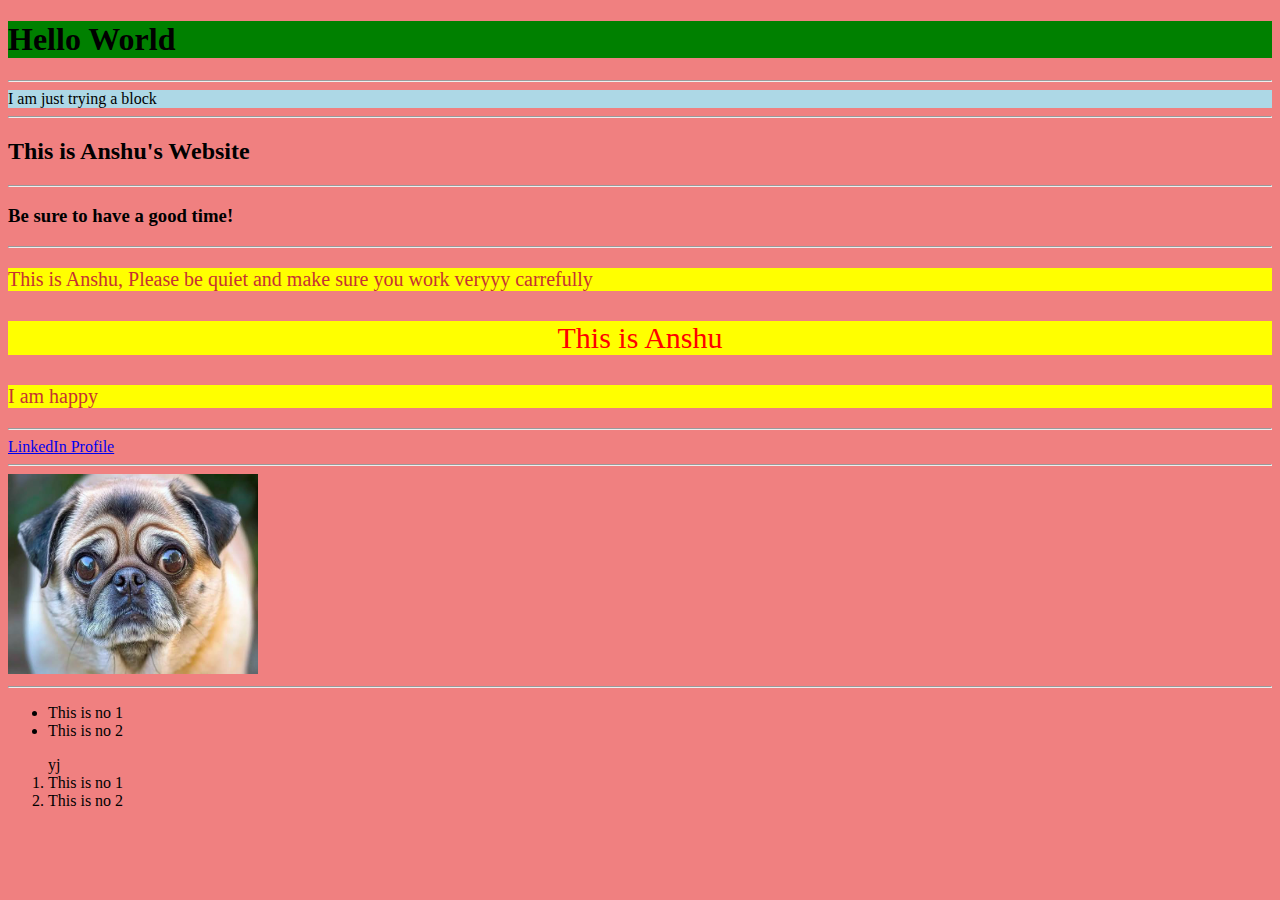
<file: index.html>
<!DOCTYPE html>
<html lang="en">
  <head>
    <link rel="stylesheet" href="style.css">

      <link rel="shortcut icon" href="images/pug.jpeg" type="image/x-icon">

    <meta charset="UTF-8" />
    <meta name="viewport" content="width=device-width, initial-scale=1.0" />
    <title>Web Development</title>
      <style>x
      p{
        font-size:30px;
        color:red;
      }
    </style>
  </head>
  <body>

    <h1>Hello World</h1>
    <hr />
    <div class="abc">I am just trying a block</div>
    <hr />
    <h2>This is Anshu's Website</h2>
    <hr />
    <h3>Be sure to have a good time!</h3>
    <hr />
    <p>
      This is Anshu, Please be quiet and make sure you work veryyy carrefully
      <p style="color:red; font-size:30px; text-align:center;"> This is Anshu</p>
    </p>
    <p>I am happy</p>
    <hr />
    <a href="https://www.linkedin.com/in/anshu-regmi/">LinkedIn Profile</a>
    <hr />
    <img height="200" width="250" src="images/pug.jpeg" alt="Pug" />
    <hr />
    <ul>
      <li>This is no 1</li>
      <li>This is no 2</li>
    </ul>
    <ol>yj
      <li>This is no 1</li>
      <li>This is no 2</li>
      <!-- this is a comment -->
    </ol>
  </body>
</html>
</file>
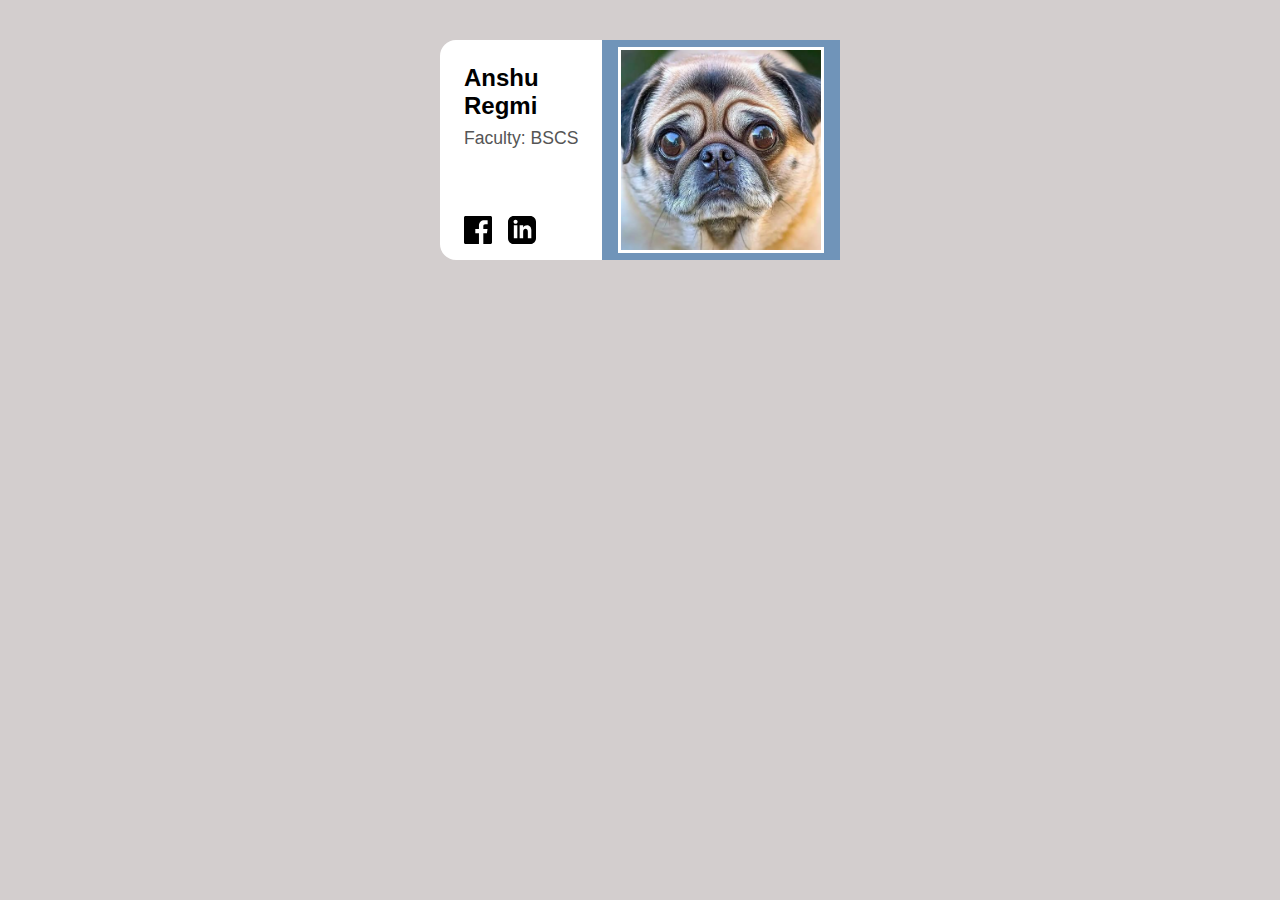
<file: idcard.html>
<!DOCTYPE html>
<html lang="en">
<head>
    <meta charset="UTF-8">
    <title>ID Card</title>
    <style>
        body {
            background: #d3cece;
            font-family: Arial, sans-serif;
        }
        .id-card {
            width: 400px;
            height: 220px;
            background: #fff;
            border-radius: 16px;
            display: flex;
            align-items: stretch;
            margin: 40px auto;
        }
        .id-left {
            flex: 2;
            padding: 24px 16px 16px 24px;
            display: flex;
            flex-direction: column;
            justify-content: space-between;
        }
        .id-info {
            flex: 1;
        }
        .id-name {
            font-size: 1.5em;
            font-weight: bold;
            margin-bottom: 8px;
        }
        .id-faculty {
            font-size: 1.1em;
            color: #555;
        }
        .id-icons {
            display: flex;
            gap: 16px;
            margin-top: 16px;
        }
        .id-icons img {
            width: 28px;
            height: 28px;
            object-fit: contain;
        }
        .id-right {
            flex: 1;
            background: #7094b9;
            display: flex;
            align-items: center;
            justify-content: center;
            padding: 0 16px;
        }
        .id-photo {
            width: 200px;
            height: 200px;
            object-fit: cover;
            border: 3px solid #fff;

        }
    </style>
</head>
<body>
    <div class="id-card">
        <div class="id-left">
            <div class="id-info">
                <div class="id-name">Anshu Regmi</div>
                <div class="id-faculty">Faculty: BSCS</div>
            </div>
            <div class="id-icons">
                <img src="images/facebook.svg" alt="Facebook">
                <img src="images/linkedin.svg" alt="LinkedIn">
            </div>
        </div>
        <div class="id-right">
            <img src="images/pug.jpeg" alt="Profile Photo" class="id-photo">
        </div>
    </div>
</body>
</html>
</file>
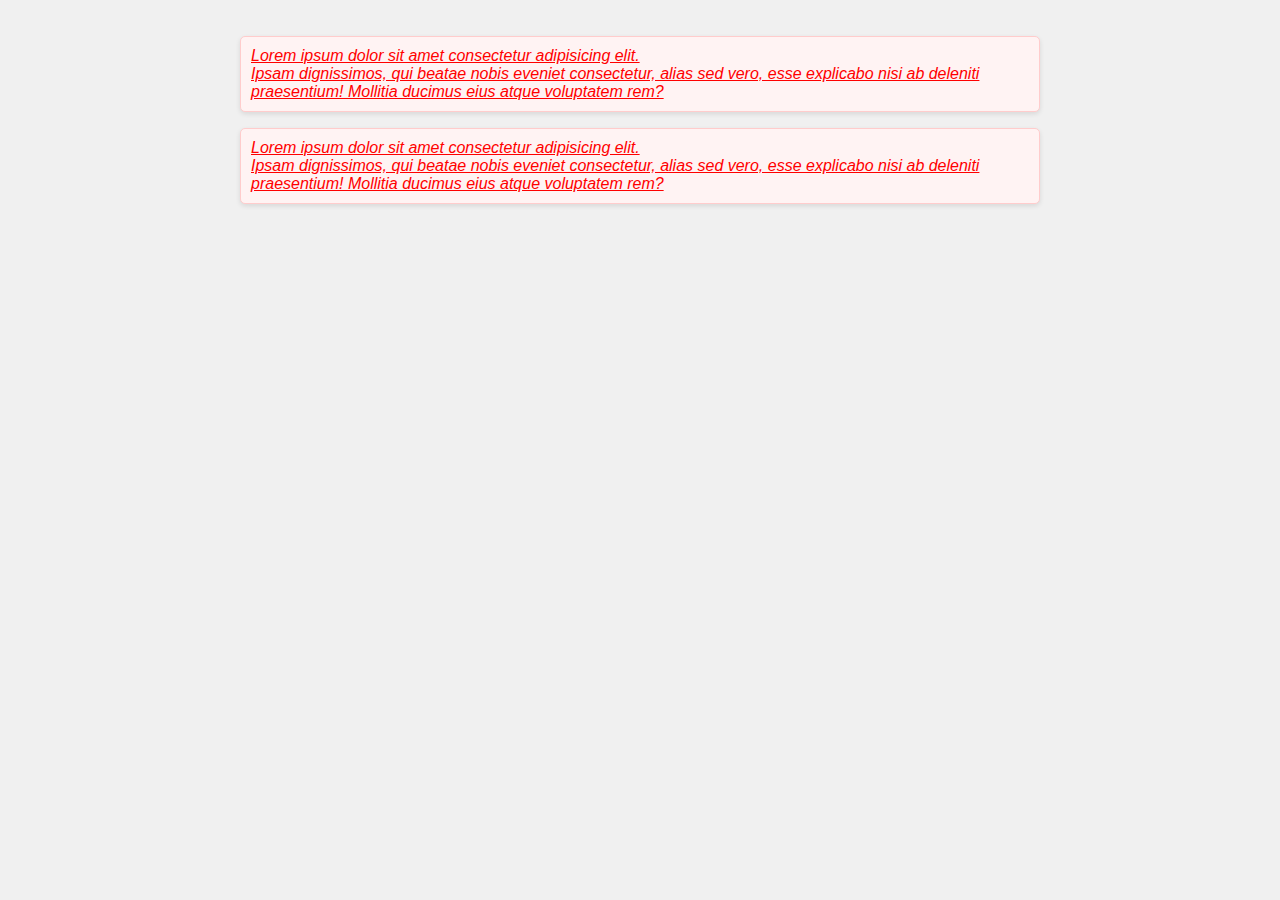
<file: properties.html>
<!DOCTYPE html>
<html lang="en">
  <head>
    <meta charset="UTF-8" />
    <meta name="viewport" content="width=device-width, initial-scale=1.0" />
    <title>
      Document with red wiritng underlined, italics, with padding and margin add
      padding color
    </title>
    <style>
      body {
        background-color: #f0f0f0;
        font-family: Arial, sans-serif;
      }
      .top-body {
        padding: 20px;
        margin: 0 auto;
        max-width: 800px;
      }
      .custom-paragraph {
        color: red;
        text-decoration: underline;
        font-style: italic;
        padding: 10px;
        margin-bottom: 15px;
        background-color: #fff3f3;
        border: 1px solid #ffcccc;
        border-radius: 5px;
        box-shadow: 0 2px 5px rgba(0, 0, 0, 0.1);
      }
    </style>
  </head>
  <body class="top-body">
    <p class="custom-paragraph">
      Lorem ipsum dolor sit amet consectetur adipisicing elit.<br />
      Ipsam dignissimos, qui beatae nobis eveniet consectetur, alias sed vero,
      esse explicabo nisi ab deleniti praesentium! Mollitia ducimus eius atque
      voluptatem rem?
    </p>
  </body>
  <body>
    <p class="custom-paragraph">
      Lorem ipsum dolor sit amet consectetur adipisicing elit.<br />
      Ipsam dignissimos, qui beatae nobis eveniet consectetur, alias sed vero,
      esse explicabo nisi ab deleniti praesentium! Mollitia ducimus eius atque
      voluptatem rem?

      
    </p>
  </body>
</html>
</file>
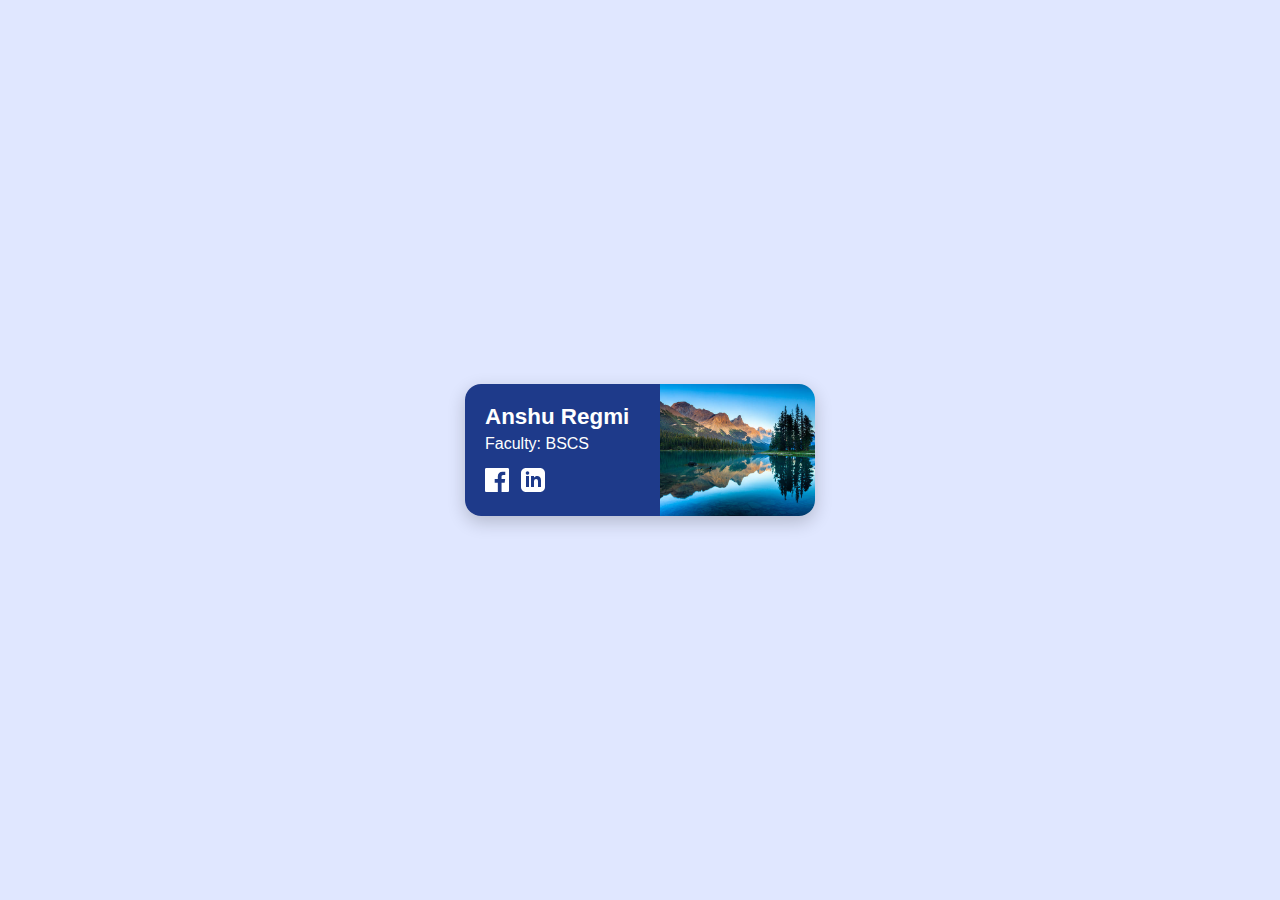
<file: responsiveid.html>
<!DOCTYPE html>
<html lang="en">
<head>
  <meta charset="UTF-8">
  <meta name="viewport" content="width=device-width, initial-scale=1.0">
  <title>ID Card</title>
  <style>
    body {
      margin: 0;
      height: 100vh;
      display: flex;
      justify-content: center;
      align-items: center;
      font-family: Arial, sans-serif;
      background: #f0f2f5;
    }
    .id-card {
      display: flex;
      width: 350px;
      background: #fff;
      border-radius: 16px;
      overflow: hidden;
      box-shadow: 0 6px 18px rgba(0,0,0,0.2);
      transition: all 0.3s ease;
    }
    .id-left {
      flex: 1;
      padding: 20px;
      display: flex;
      flex-direction: column;
      justify-content: space-between;
      color: #fff;
    }
    .id-name {
      font-size: 1.4em;
      font-weight: bold;
      margin-bottom: 5px;
    }
    .id-faculty {
      font-size: 1em;
      margin-bottom: 15px;
    }
    .id-icons {
      display: flex;
      gap: 12px;
    }
    .id-icons img {
      width: 24px;
      height: 24px;
      filter: brightness(0) invert(1);
    }
    .id-right {
      flex: 1;
      display: flex;
      justify-content: center;
      align-items: center;
    }
    .id-photo {
      width: 100%;
      height: 100%;
      object-fit: cover;
    }
    @media (min-width: 1025px) {
      .id-left {
        background: #1e3a8a;
      }
      body {
        background: #e0e7ff;
      }
    }
    @media (min-width: 601px) and (max-width: 1024px) {
      .id-left {
        background: #6d28d9;
      }
      body {
        background: #ede9fe;
      }
    }
    @media (max-width: 600px) {
      .id-card {
        flex-direction: column;
        width: 90%;
      }
      .id-left {
        background: #047857;
        text-align: center;
        align-items: center;
      }
      body {
        background: #d1fae5;
      }
      .id-right {
        height: 200px;
      }
    }
  </style>
</head>
<body>
  <div class="id-card">
    <div class="id-left">
      <div>
        <div class="id-name">Anshu Regmi</div>
        <div class="id-faculty">Faculty: BSCS</div>
      </div>
      <div class="id-icons">
        <a href="https://www.facebook.com" target="_blank">
          <img src="images/facebook.svg" alt="Facebook" />
        </a>
        <a href="https://www.linkedin.com" target="_blank">
          <img src="images/linkedin.svg" alt="LinkedIn" />
        </a>
      </div>
    </div>
    <div class="id-right">
      <img src="images/istockphoto-485371557-612x612.jpg" alt="Profile Photo" class="id-photo" />
    </div>
  </div>
</body>
</html>
</file>
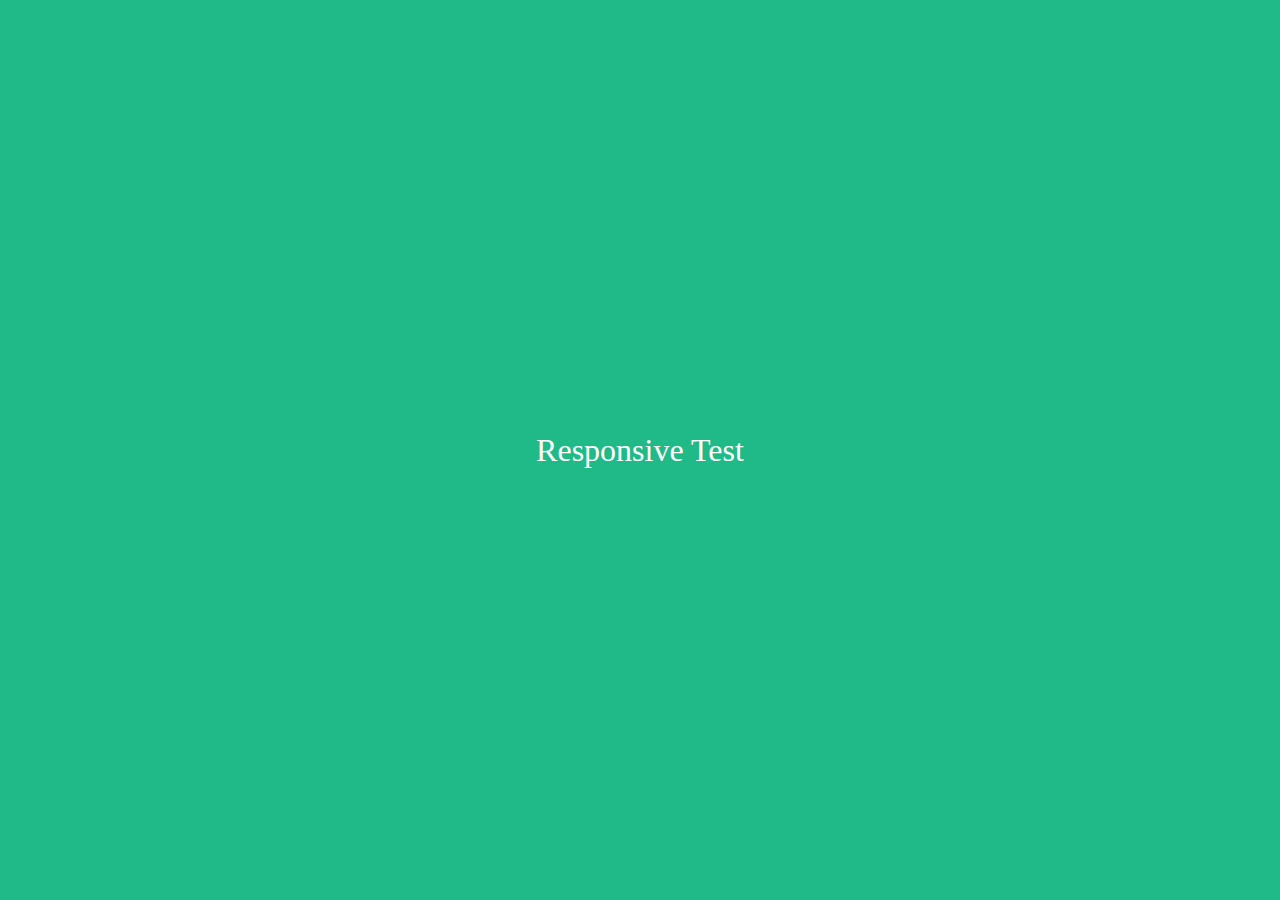
<file: responsivetest.html>
<!DOCTYPE html>
<html lang="en">
<head>
  <meta charset="UTF-8">
  <meta name="viewport" content="width=device-width, initial-scale=1.0">
  <title>Responsive Color</title>
  <style>
    body {
      margin: 0;
      height: 100vh;
      display: flex;
      justify-content: center;
      align-items: center;
      color: white;
      font-size: 2rem;
      background-color: blue;
    }
    @media (max-width: 390px) {
      body {
        background-color: red;
      }
    }
     @media (min-width: 768px) {
      body {
        background-color: rgb(31, 186, 135);
      }
    }
  </style>
</head>
<body>
  Responsive Test
</body>
</html>
</file>
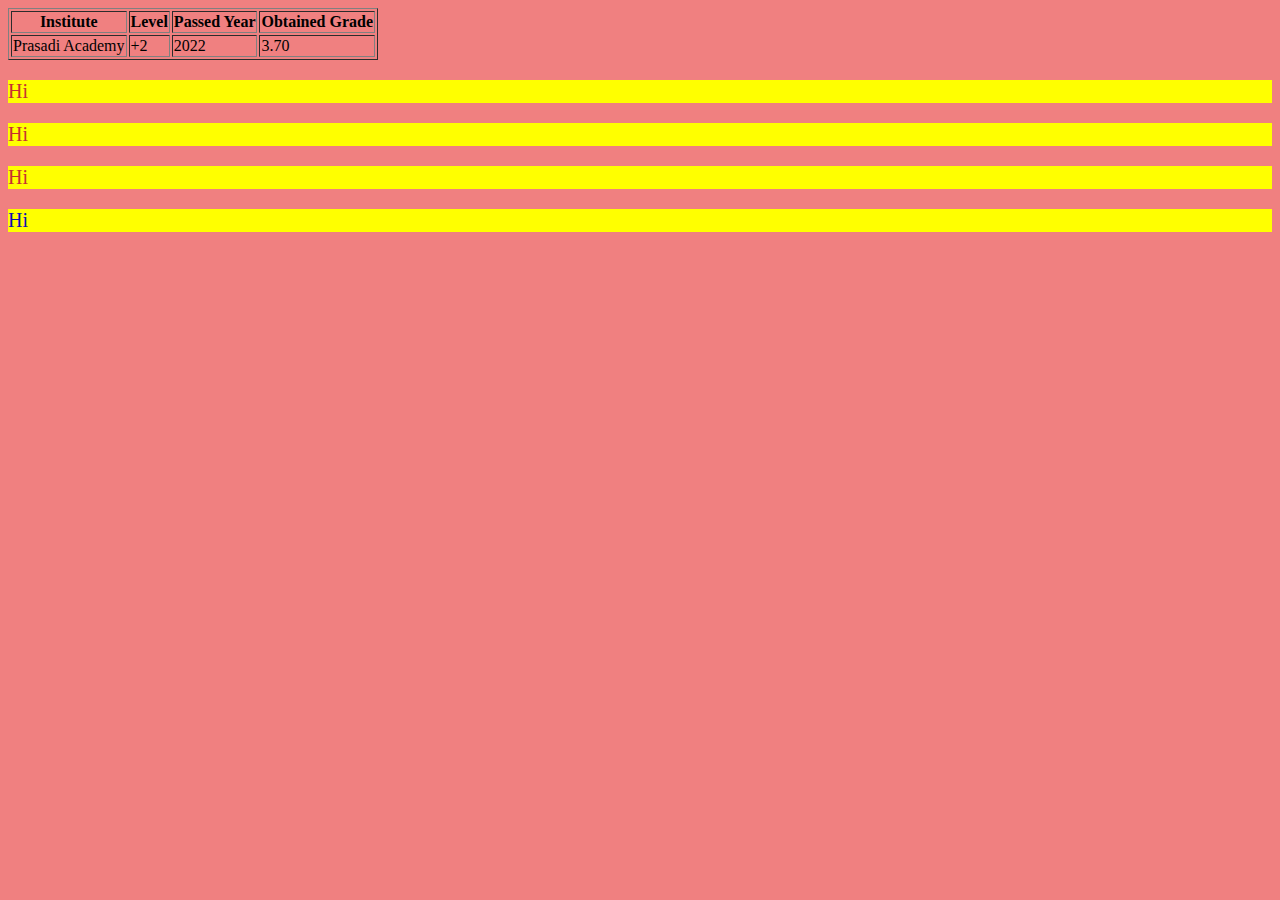
<file: resume.html>
<!DOCTYPE html>
<html lang="en">
  <head>
        <link rel="stylesheet" href="style.css">

    <meta charset="UTF-8" />
    <meta name="viewport" content="width=device-width, initial-scale=1.0" />
    <title>Document</title>
  </head>
  <body>
    <table border>
      <tr>
        <th>Institute</th>
        <th>Level</th>
        <th>Passed Year</th>
        <th>Obtained Grade</th>
      </tr>
      <tr>
        <td>Prasadi Academy</td>
        <td>+2</td>
        <td>2022</td>
        <td>3.70</td>
      </tr>
    </table>
    <p>Hi</p>
    <p id="para1" class="para"> Hi</p>
        <p id="para2" class="para"> Hi</p>
        <p id="para3" class="para-blue">Hi</p>

  </body>
</html>
</file>
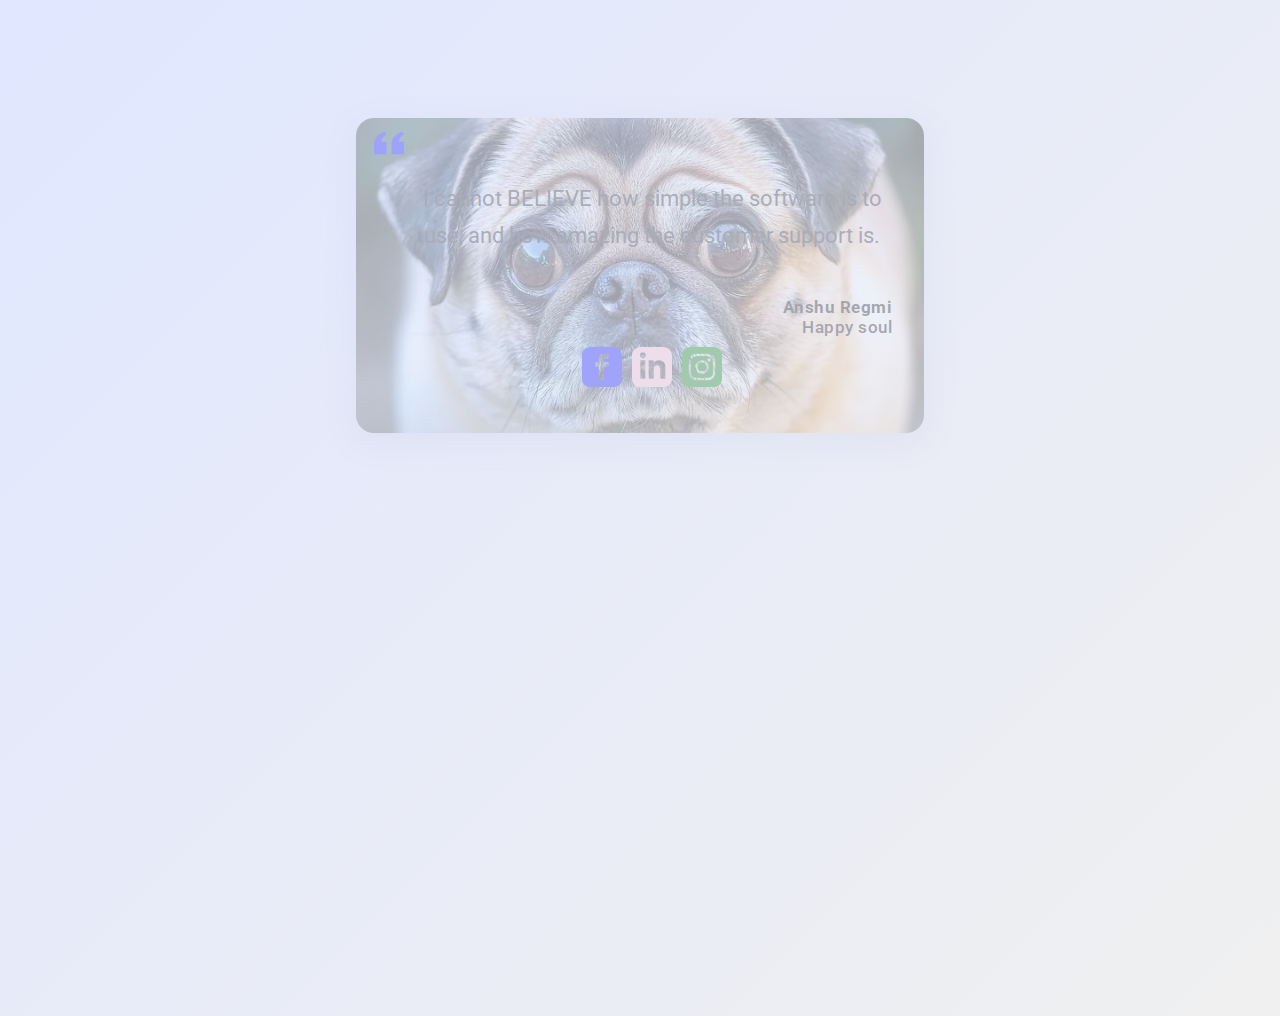
<file: web.html>
<!DOCTYPE html>
<html>
<head>
    <link rel="preconnect" href="https://fonts.googleapis.com">
    <link rel="preconnect" href="https://fonts.gstatic.com" crossorigin>
    <link href="https://fonts.googleapis.com/css2?family=Roboto:ital,wght@0,100..900;1,100..900&display=swap" rel="stylesheet">
    <title>Web Dev Class</title>
    <style>
        .box {
            background: #fff;
            border: none;
            box-shadow: 0 8px 32px 0 rgba(31, 38, 135, 0.15);
            border-radius: 18px;
            padding: 40px 32px 32px 56px;
            max-width: 480px;
            margin: 60px auto 0 auto;
            position: relative;
            background-image: url('images/pug.jpeg'); opacity: 0.3;
            background-size: cover;
            background-position: center;
        }
        
        body {
            font-family: 'Roboto', Arial, sans-serif;
            text-align: center;
            padding: 50px;
            background: linear-gradient(135deg, #e0e7ff 0%, #f0f0f0 100%);
            min-height: 100vh;
        }
        .big-quote {
            font-size: 90px;
            position: absolute;
            left: 18px;
            top: 10px;
        }
        .quote {
            font-size: 22px;
            line-height: 1.7;
            color: #222;
            font-weight: 400;
        }
        .author {
            margin-top: 18px;
            font-weight: 500;
            color: #080808;
            font-size: 17px;
            letter-spacing: 0.5px;
            text-align: right;
        }
        .social-list {
            list-style: none;
            display: flex;
            justify-content: center;
            margin: 10px;
            gap: 10px;
            padding: 0;
        }
        .social-link:hover {
            opacity: 0.7;
            transform: scale(1.12);
            transition: opacity 0.3s ease, transform 0.3s cubic-bezier(.4,2,.6,1);
        }
        .social-link {
            transition: opacity 0.3s ease, transform 0.3s cubic-bezier(.4,2,.6,1);
        }
        .social-link svg {
            width: 40px;
            height: 40px;
        }
    </style>
</head>
<body>
    <div class="box">
        <a href="https://en.wikipedia.org/wiki/Quotation_mark" target="_blank">
            <svg class="big-quote" xmlns="http://www.w3.org/2000/svg" width="30" height="30" fill="blue" viewBox="0 0 24 24"><path d="M14.017 21v-7.391c0-5.704 3.731-9.57 8.983-10.609l.995 2.151c-2.432.917-3.995 3.638-3.995 5.849h4v10h-9.983zm-14.017 0v-7.391c0-5.704 3.748-9.57 9-10.609l.996 2.151c-2.433.917-3.996 3.638-3.996 5.849h3.983v10h-9.983z"/></svg>
        </a>
        <p class="quote">
            I cannot BELIEVE how simple the software is to use, and how amazing the customer support is.
        </p>
        <div class="author">
            <br><b>Anshu Regmi</b><br>
            Happy soul
        </div>
        <ul class="social-list">
            <li>
                <a class="social-link" href="https://www.facebook.com" target="_blank">
                    <svg xmlns="http://www.w3.org/2000/svg" width="40" height="40" viewBox="0 0 24 24" fill="blue"><path d="M19 0h-14c-2.761 0-5 2.239-5 5v14c0 2.761 2.239 5 5 5h14c2.762 0 5-2.239 5-5v-14c0-2.761-2.238-5-5-5zm-3 7h-1.924c-.615 0-1.076.252-1.076.889v1.111h3l-.238 3h-2.762v8h-3v-8h-2v-3h2v-1.923c0-2.022 1.064-3.077 3.461-3.077h2.539v3z"/></svg>
                </a>
            </li>
            <li>
                <a class="social-link" href="https://www.linkedin.com" target="_blank">
                    <svg xmlns="http://www.w3.org/2000/svg" width="40" height="40" viewBox="0 0 24 24" fill="pink"><path d="M19 0h-14c-2.761 0-5 2.239-5 5v14c0 2.761 2.239 5 5 5h14c2.762 0 5-2.239 5-5v-14c0-2.761-2.238-5-5-5zm-11 19h-3v-11h3v11zm-1.5-12.268c-.966 0-1.75-.79-1.75-1.764s.784-1.764 1.75-1.764 1.75.79 1.75 1.764-.783 1.764-1.75 1.764zm13.5 12.268h-3v-5.604c0-3.368-4-3.113-4 0v5.604h-3v-11h3v1.765c1.396-2.586 7-2.777 7 2.476v6.759z"/></svg>
                </a>
            </li>
            <li>
                <a class="social-link" href="https://www.instagram.com" target="_blank">
                    <svg xmlns="http://www.w3.org/2000/svg" width="40" height="40" viewBox="0 0 24 24" fill="green"><path d="M15.233 5.488c-.843-.038-1.097-.046-3.233-.046s-2.389.008-3.232.046c-2.17.099-3.181 1.127-3.279 3.279-.039.844-.048 1.097-.048 3.233s.009 2.389.047 3.233c.099 2.148 1.106 3.18 3.279 3.279.843.038 1.097.047 3.233.047 2.137 0 2.39-.008 3.233-.046 2.17-.099 3.18-1.129 3.279-3.279.038-.844.046-1.097.046-3.233s-.008-2.389-.046-3.232c-.099-2.153-1.111-3.182-3.279-3.281zm-3.233 10.62c-2.269 0-4.108-1.839-4.108-4.108 0-2.269 1.84-4.108 4.108-4.108s4.108 1.839 4.108 4.108c0 2.269-1.839 4.108-4.108 4.108zm4.271-7.418c-.53 0-.96-.43-.96-.96s.43-.96.96-.96.96.43.96.96-.43.96-.96.96zm-1.604 3.31c0 1.473-1.194 2.667-2.667 2.667s-2.667-1.194-2.667-2.667c0-1.473 1.194-2.667 2.667-2.667s2.667 1.194 2.667 2.667zm4.333-12h-14c-2.761 0-5 2.239-5 5v14c0 2.761 2.239 5 5 5h14c2.762 0 5-2.239 5-5v-14c0-2.761-2.238-5-5-5zm.952 15.298c-.132 2.909-1.751 4.521-4.653 4.654-.854.039-1.126.048-3.299.048s-2.444-.009-3.298-.048c-2.908-.133-4.52-1.748-4.654-4.654-.039-.853-.048-1.125-.048-3.298 0-2.172.009-2.445.048-3.298.134-2.908 1.748-4.521 4.654-4.653.854-.04 1.125-.049 3.298-.049s2.445.009 3.299.048c2.908.133 4.523 1.751 4.653 4.653.039.854.048 1.127.048 3.299 0 2.173-.009 2.445-.048 3.298z"/></svg>
                </a>
            </li>
        </ul>
    </div>
</body>
</html>
</file>
<file: style.css>
p{
        font-size:30px;
        color:rgb(198, 50, 50);
      }
      .para-blue{
        color:rgb(14, 14, 181);
      }
      h1 {

  background-color: green;
}

div {
  background-color: lightblue;
}

p {
  background-color: yellow;
}

body{
   background-color: lightcoral;
}

p{
  font-size: 20px;
  
}
</file>
